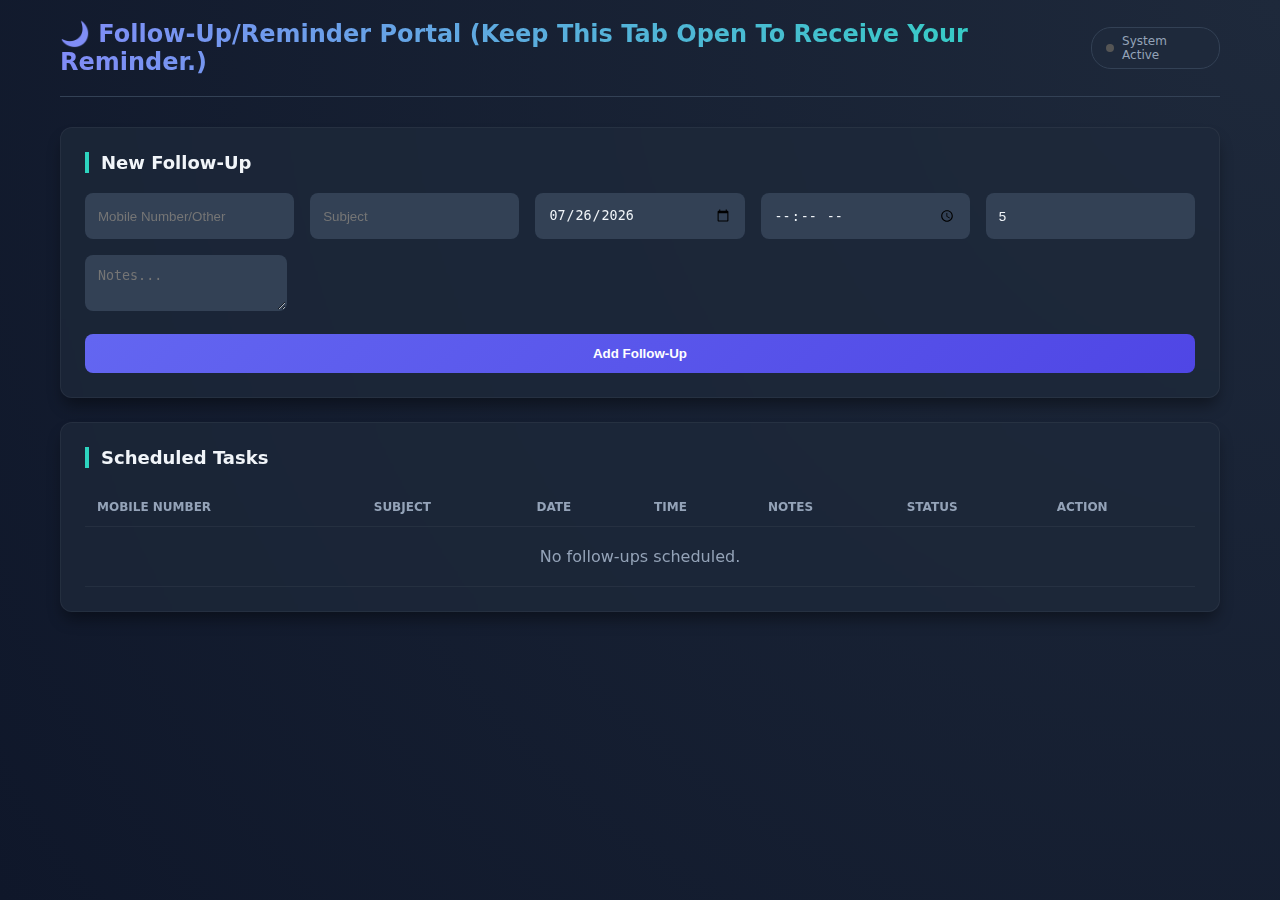
<file: followup/index.html>
<!DOCTYPE html>
<html lang="en">
<head>
  <meta charset="UTF-8" />
  <meta name="viewport" content="width=device-width, initial-scale=1.0">
  <title>Follow-Up Portal</title>

  <style>
    :root {
      --bg-body: #0f172a;
      --bg-card: #1e293b;
      --bg-input: #334155;
      --primary: #6366f1;
      --accent-ancient: #2dd4bf;
      --accent-glow: rgba(45, 212, 191, 0.2);
      --danger: #ef4444;
      --warn: #f59e0b;
      --success: #22c55e; /* Green for active signal */
      --text-main: #f1f5f9;
      --text-muted: #94a3b8;
      --border: #334155;
      --shadow: 0 10px 15px -3px rgba(0, 0, 0, 0.4);
    }

    * { box-sizing: border-box; margin: 0; padding: 0; }

    body {
      font-family: Inter, system-ui, sans-serif;
      background: radial-gradient(circle at top right, #1e293b, #0f172a);
      color: var(--text-main);
      min-height: 100vh;
      padding-bottom: 40px;
    }

    .container { max-width: 1200px; margin: auto; padding: 20px; }

    header {
      display: flex;
      justify-content: space-between;
      align-items: center;
      margin-bottom: 30px;
      padding-bottom: 20px;
      border-bottom: 1px solid var(--border);
    }

    .brand h1 {
      font-size: 24px;
      font-weight: 700;
      background: linear-gradient(to right, #818cf8, #2dd4bf);
      -webkit-background-clip: text;
      -webkit-text-fill-color: transparent;
      display: flex;
      gap: 10px;
    }

    /* --- STATUS BADGE (GREEN SIGNAL) --- */
    .status-badge {
      display: flex;
      align-items: center;
      gap: 8px;
      font-size: 12px;
      padding: 6px 14px;
      border-radius: 20px;
      background: var(--bg-card);
      border: 1px solid var(--border);
      color: var(--text-muted);
      transition: all 0.3s ease;
    }

    .status-dot {
      width: 8px;
      height: 8px;
      border-radius: 50%;
      background-color: #555; /* Grey when idle */
      box-shadow: 0 0 0 transparent;
      transition: all 0.3s ease;
    }

    /* Active State: Green Signal */
    .status-badge.active {
      border-color: var(--success);
      color: var(--success);
      background: rgba(34, 197, 94, 0.1);
      box-shadow: 0 0 15px rgba(34, 197, 94, 0.3);
    }

    .status-badge.active .status-dot {
      background-color: var(--success);
      box-shadow: 0 0 10px var(--success);
      animation: pulse-green 1.5s infinite;
    }

    @keyframes pulse-green {
      0% { transform: scale(1); opacity: 1; }
      50% { transform: scale(1.5); opacity: 0.5; }
      100% { transform: scale(1); opacity: 1; }
    }

    /* --- CARDS & FORM --- */
    .card {
      background: rgba(30, 41, 59, 0.7);
      backdrop-filter: blur(10px);
      border-radius: 12px;
      padding: 24px;
      box-shadow: var(--shadow);
      margin-bottom: 24px;
      border: 1px solid rgba(255,255,255,0.05);
    }

    h2 {
      font-size: 18px;
      margin-bottom: 20px;
      border-left: 4px solid var(--accent-ancient);
      padding-left: 12px;
    }

    .input-group {
      display: grid;
      grid-template-columns: repeat(auto-fit, minmax(200px, 1fr));
      gap: 16px;
      margin-bottom: 16px;
    }

    .form-control {
      background: var(--bg-input);
      border: 1px solid transparent;
      border-radius: 8px;
      padding: 12px;
      color: var(--text-main);
      outline: none;
      transition: 0.2s;
    }
    
    .form-control:focus {
      border-color: var(--accent-ancient);
    }

    .form-control.full-width { grid-column: 1 / -1; }

    button {
      background: linear-gradient(135deg, var(--primary), #4f46e5);
      border: none;
      color: white;
      padding: 12px;
      border-radius: 8px;
      cursor: pointer;
      font-weight: 600;
      width: 100%;
      transition: opacity 0.2s;
    }

    button:hover { opacity: 0.9; }

    /* --- TABLE --- */
    .table-container {
      overflow-x: auto;
    }

    table { 
      width: 100%; 
      border-collapse: collapse; 
      min-width: 900px; 
    }

    th, td {
      padding: 12px;
      border-bottom: 1px solid rgba(255,255,255,0.05);
      text-align: left;
      vertical-align: middle;
    }

    th { color: var(--text-muted); font-size: 12px; text-transform: uppercase; }
    
    .note-cell {
      max-width: 200px;
      color: var(--text-muted);
      font-size: 13px;
      white-space: nowrap;
      overflow: hidden;
      text-overflow: ellipsis;
    }

    .status-pill {
      padding: 4px 10px;
      border-radius: 12px;
      font-size: 11px;
      font-weight: 700;
      text-transform: uppercase;
    }

    .status-pending { background: rgba(245,158,11,.15); color: var(--warn); }
    .status-done { background: rgba(34,197,94,.15); color: #22c55e; }
    .status-snoozed { background: rgba(99,102,241,.15); color: var(--primary); }

    /* New Button Style for Table Actions */
    .btn-action-done {
      background-color: var(--success);
      color: white;
      border: none;
      padding: 6px 12px;
      border-radius: 6px;
      font-size: 12px;
      cursor: pointer;
      width: auto;
      display: inline-flex;
      align-items: center;
      gap: 4px;
      transition: transform 0.1s;
    }
    
    .btn-action-done:hover {
      background-color: #16a34a;
      transform: scale(1.05);
    }

    /* --- MODAL --- */
    .modal-overlay {
      position: fixed;
      inset: 0;
      background: rgba(2,6,23,.9);
      display: flex;
      align-items: center;
      justify-content: center;
      opacity: 0;
      pointer-events: none;
      transition: .4s;
      z-index: 999;
    }

    .modal-overlay.active {
      opacity: 1;
      pointer-events: auto;
    }

    .modal-box {
      background: linear-gradient(145deg,#1e293b,#0f172a);
      border: 1px solid var(--accent-ancient);
      padding: 40px;
      border-radius: 24px;
      text-align: center;
      box-shadow: 0 0 30px rgba(45,212,191,.2);
      width: 90%;
      max-width: 450px;
    }

    .alarm-icon {
      font-size: 64px;
      margin-bottom: 20px;
      display: block;
      animation: float 3s ease-in-out infinite;
    }

    .modal-actions {
      display: flex;
      gap: 12px;
      justify-content: center;
      margin-top: 20px;
    }

    .btn-snooze {
      background: transparent;
      border: 1px solid var(--border);
      color: var(--text-main);
    }

    .btn-stop {
      background: var(--accent-ancient);
      color: #0f172a;
    }

    @keyframes float {
      50% { transform: translateY(-10px); }
    }
  </style>
</head>

<body>
<div class="container">

<header>
  <div class="brand"><h1>🌙 Follow-Up/Reminder Portal (Keep This Tab Open To Receive Your Reminder.)</h1></div>
  <!-- Green Signal Badge -->
  <div class="status-badge" id="systemStatus">
    <div class="status-dot"></div> System Active
  </div>
</header>

<section class="card">
  <h2>New Follow-Up</h2>
  <form id="followForm">
    <div class="input-group">
      <input id="client" class="form-control" placeholder="Mobile Number/Other" required>
      <input id="subject" class="form-control" placeholder="Subject" required>
      <input id="date" type="date" class="form-control" required>
      <input id="time" type="time" class="form-control" required>
      <input id="snoozeMins" type="number" class="form-control" value="5" min="1">
    </div>
    <textarea id="notes" class="form-control full-width" rows="2" placeholder="Notes..."></textarea>
    <br><br>
    <button>Add Follow-Up</button>
  </form>
</section>

<section class="card">
  <h2>Scheduled Tasks</h2>
  <div class="table-container">
    <table>
      <thead>
        <tr>
          <th>Mobile Number</th>
          <th>Subject</th>
          <th>Date</th>
          <th>Time</th>
          <th>Notes</th>
          <th>Status</th>
          <th>Action</th> <!-- New Action Column -->
        </tr>
      </thead>
      <tbody id="tableBody"></tbody>
    </table>
  </div>
</section>

</div>

<!-- MODAL -->
<div class="modal-overlay" id="alarmModal">
  <div class="modal-box">
    <div class="alarm-icon">🌕</div>
    <h3 id="alarmMessage" style="margin-bottom: 10px; font-size: 20px;">Reminder</h3>
    <p id="alarmNotes" style="color: var(--text-muted); font-size: 14px; margin-bottom: 20px;"></p>
    <div class="modal-actions">
      <button class="btn-snooze" id="btnSnooze">Snooze</button>
      <button class="btn-stop" id="btnStop">Mark Done</button>
    </div>
  </div>
</div>

<!-- 🔔 ONE-SHOT TING SOUND -->
<audio id="tingSound" preload="auto">
  <source src="Test Ringtone.mp3">
</audio>

<!-- 🎵 LOOPING AMBIENT SOUND -->
<audio id="alarmSound" loop preload="auto">
  <source src="Test Ringtone.mp3">
</audio>

<script>
// Initialize data
let followUps = JSON.parse(localStorage.getItem("moon_v2") || "[]");
let currentId = null;

// DOM Elements
const tableBody = document.getElementById("tableBody");
const alarmModal = document.getElementById("alarmModal");
const alarmMessage = document.getElementById("alarmMessage");
const alarmNotes = document.getElementById("alarmNotes");
const alarmSound = document.getElementById("alarmSound");
const tingSound = document.getElementById("tingSound");
const systemStatus = document.getElementById("systemStatus");

// Set default date to today
document.getElementById("date").valueAsDate = new Date();

function render() {
  tableBody.innerHTML = "";
  
  if (followUps.length === 0) {
    tableBody.innerHTML = "<tr><td colspan='7' style='text-align:center; padding: 20px; color: var(--text-muted);'>No follow-ups scheduled.</td></tr>";
  } else {
    followUps.forEach(f => {
      // Handle empty notes display
      const notesDisplay = f.notes ? `<span title="${f.notes}">${f.notes}</span>` : "-";
      
      // Determine Action Cell Content
      let actionHtml = `<span style="color: var(--text-muted); font-size: 12px;">-</span>`;
      
      if (f.status === 'pending') {
        // Only show "Done" button if status is pending
        actionHtml = `<button class="btn-action-done" onclick="manualComplete(${f.id})">✔ Done</button>`;
      }

      tableBody.innerHTML += `
        <tr>
          <td style="font-weight: 600;">${f.client}</td>
          <td>${f.subject}</td>
          <td>${f.date}</td>
          <td>${f.time}</td>
          <td class="note-cell">${notesDisplay}</td>
          <td><span class="status-pill status-${f.status}">${f.status}</span></td>
          <td>${actionHtml}</td>
        </tr>`;
    });
  }
  
  localStorage.setItem("moon_v2", JSON.stringify(followUps));
}

// Add New Item
document.getElementById("followForm").onsubmit = function(e) {
  e.preventDefault();
  
  const client = document.getElementById("client").value;
  const subject = document.getElementById("subject").value;
  const date = document.getElementById("date").value;
  const time = document.getElementById("time").value;
  const snooze = document.getElementById("snoozeMins").value;
  const notes = document.getElementById("notes").value;

  followUps.push({
    id: Date.now(),
    client,
    subject,
    date,
    time,
    snooze: +snooze,
    notes,
    status: "pending",
    rung: false
  });
  
  render();
  e.target.reset();
  document.getElementById("date").valueAsDate = new Date(); // Reset date
};

// Manual Complete from Table
window.manualComplete = function(id) {
  let item = followUps.find(f => f.id === id);
  if (item) {
    item.status = "done";
    render();
  }
}

function trigger(item) {
  currentId = item.id;
  item.rung = true;

  alarmMessage.textContent = `Follow up: ${item.client}`;
  alarmNotes.textContent = item.notes ? `Notes: ${item.notes}` : "";
  
  alarmModal.classList.add("active");
  systemStatus.classList.add("active"); // Triggers Green Signal

  // 🔔 TING
  tingSound.currentTime = 0;
  tingSound.play().catch(e => console.log("Ting blocked", e));

  // 🎵 LOOP
  alarmSound.currentTime = 0;
  alarmSound.play().catch(e => console.log("Loop blocked", e));
}

function stopAlarm() {
  // Stop both sounds immediately
  alarmSound.pause();
  alarmSound.currentTime = 0;
  tingSound.pause();
  tingSound.currentTime = 0;
  
  alarmModal.classList.remove("active");
  systemStatus.classList.remove("active"); // Back to Grey

  const item = followUps.find(f => f.id === currentId);
  if (item) item.status = "done";
  
  currentId = null;
  render();
}

function snoozeAlarm() {
  let f = followUps.find(x => x.id === currentId);
  if (f) {
    let d = new Date();
    d.setMinutes(d.getMinutes() + f.snooze);
    f.date = d.toISOString().slice(0, 10);
    f.time = d.toTimeString().slice(0, 5);
    f.rung = false;
    f.status = "snoozed";
  }
  stopAlarm(); // Use stopAlarm to clear audio/UI
}

// Event Listeners
document.getElementById("btnStop").addEventListener("click", stopAlarm);
document.getElementById("btnSnooze").addEventListener("click", snoozeAlarm);

// Timer Loop
setInterval(() => {
  let now = new Date();
  followUps.forEach(f => {
    if (!f.rung && f.status !== "done") {
      if (now >= new Date(f.date + "T" + f.time)) {
        trigger(f);
      }
    }
  });
}, 1000);

// Initial Render
render();
</script>
</body>
</html>
</file>
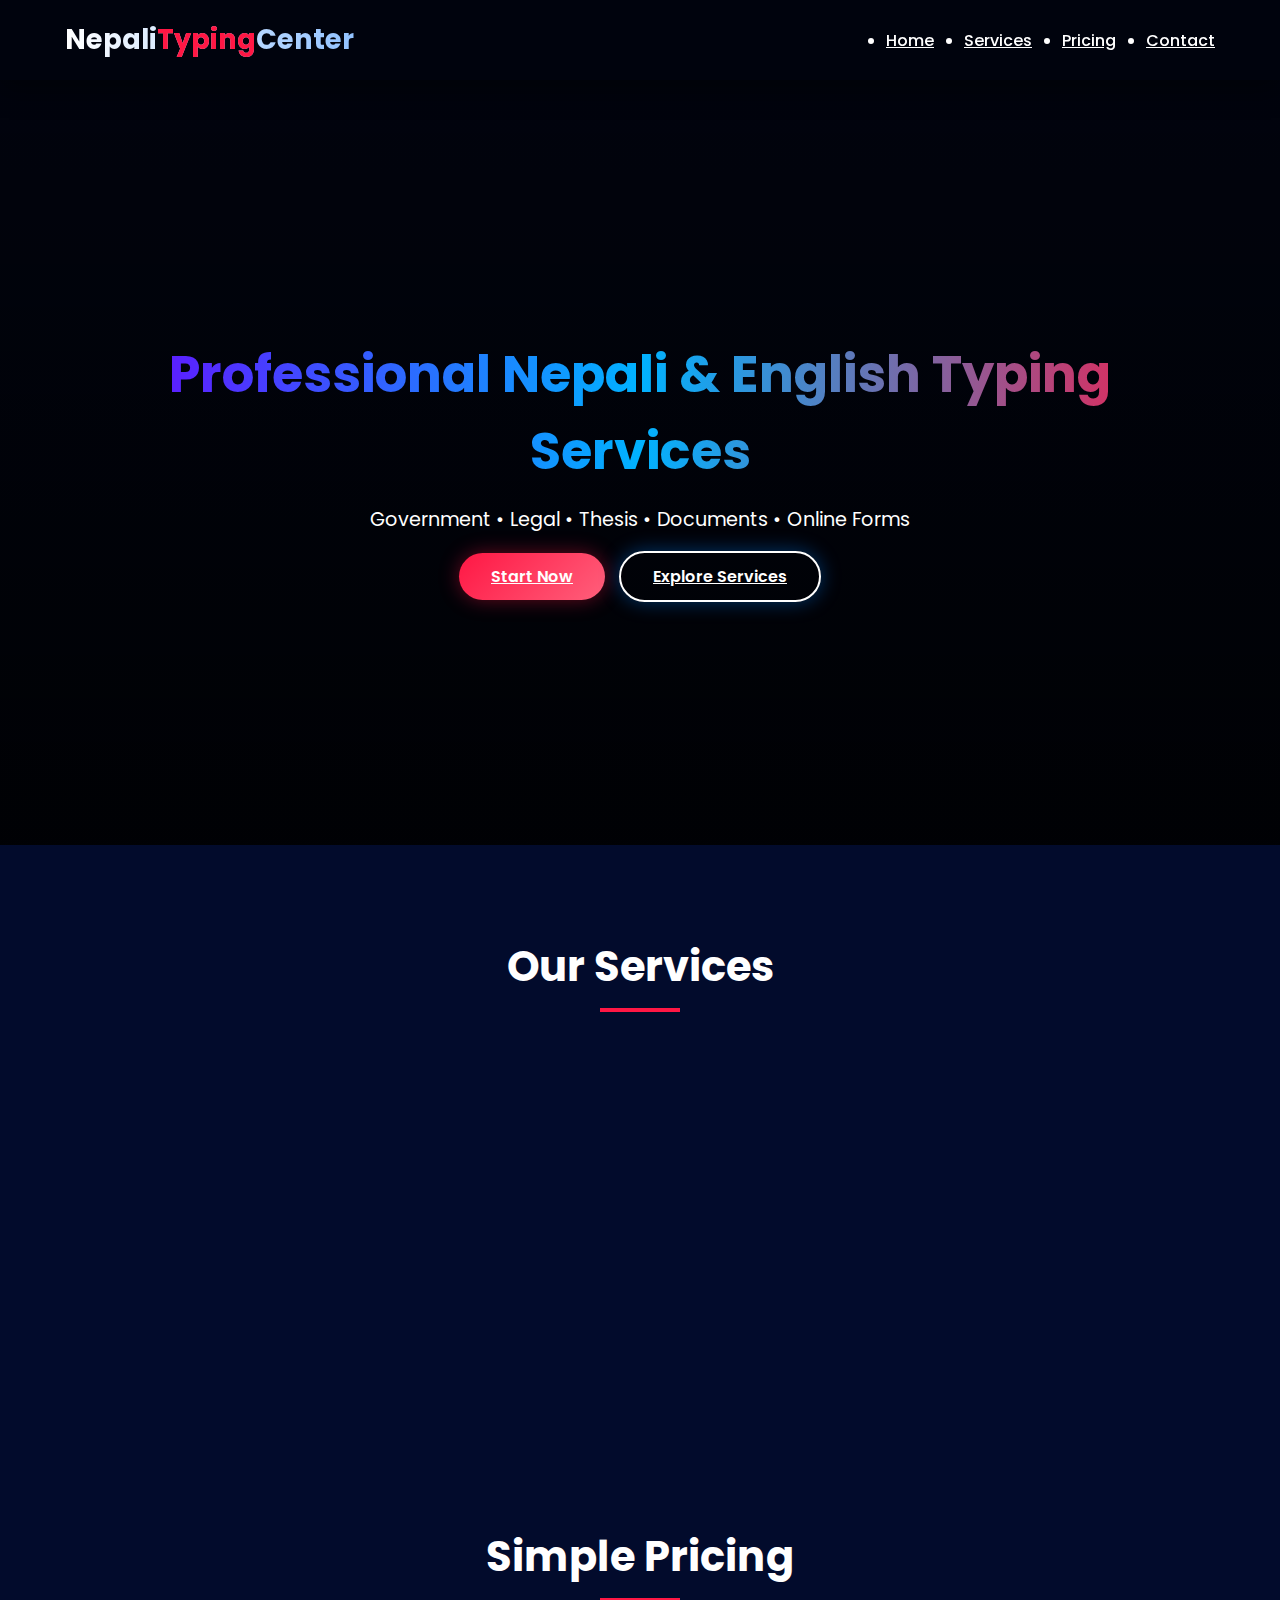
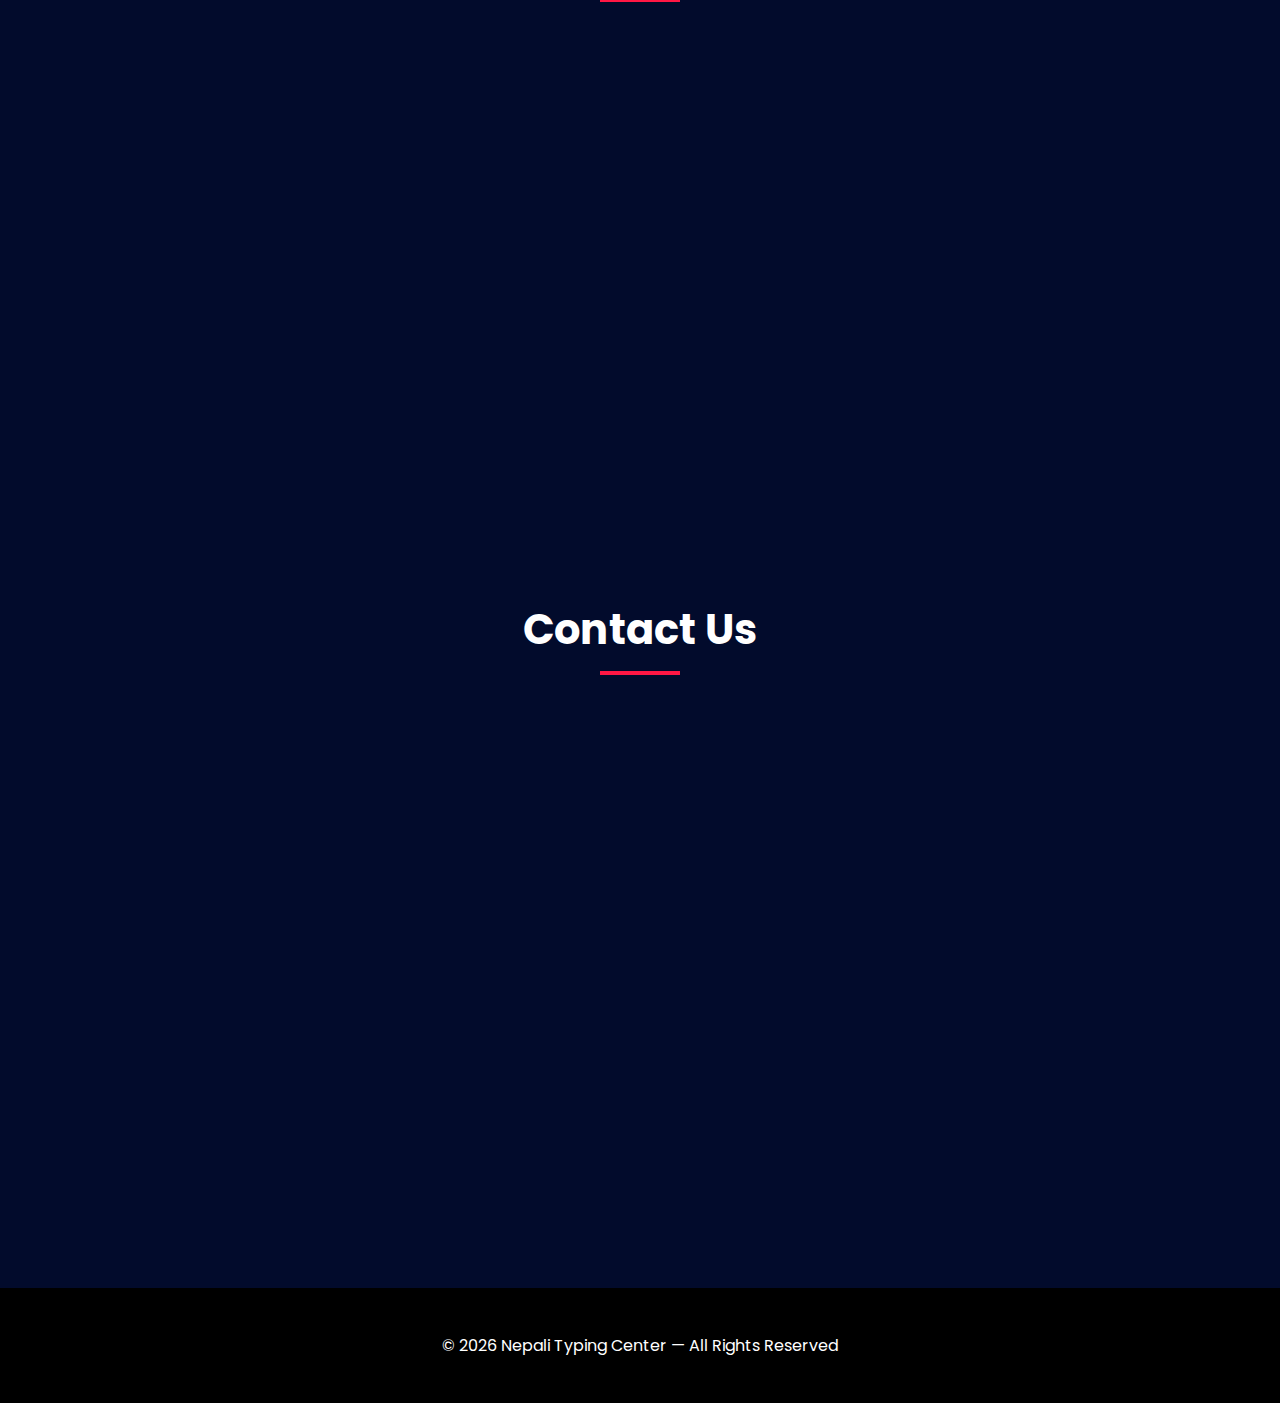
<file: nepalitypingcenter/index.html>
<!DOCTYPE html>
<html lang="en">
<head>
<meta charset="UTF-8">
<meta name="viewport" content="width=device-width, initial-scale=1.0">
<title>Nepali Typing Center</title>

<link href="https://fonts.googleapis.com/css2?family=Poppins:wght@300;400;600;700&display=swap" rel="stylesheet">
<link rel="stylesheet" href="https://cdnjs.cloudflare.com/ajax/libs/font-awesome/6.4.0/css/all.min.css">

<!-- SEO -->
<meta name="description" content="Fast & Accurate Nepali & English typing, PDF to Word, Thesis Typing, and Form Filling services in Nepal.">
<meta name="keywords" content="Nepali typing, Unicode typing, typing service Nepal, PDF to Word Nepal, thesis typing Nepal, government form typing, PDF to Word, typing, Near Me, Nepali typing center">
<meta name="author" content="Nepali Typing Center">

<style>
:root{
--primary:#0057ff;
--accent:#ff1744;
--glass:rgba(255,255,255,.08); /* Slightly more transparent */
--shadow:0 25px 50px rgba(0,0,0,.15);
--hover-glow:0 0 30px rgba(0,87,255,.6);
}

/* RESET */
*{margin:0;padding:0;box-sizing:border-box;}
body{
font-family:'Poppins',sans-serif;
background:#020b2c;
color:white;
overflow-x:hidden;
}

/* HEADER */
header{
position:sticky;top:0;z-index:1000;
background:rgba(0,0,0,.7);backdrop-filter:blur(12px);
box-shadow:0 10px 25px rgba(0,0,0,.4);
}
.container{max-width:1200px;margin:auto;padding:0 25px;}
nav{display:flex;justify-content:space-between;align-items:center;height:80px;}
.logo{
font-size:1.7rem;font-weight:700;
background:linear-gradient(90deg,#fff,#91c2ff);
-webkit-background-clip:text;color:transparent;
}
.logo span{color:var(--accent);}
.nav-links{display:flex;gap:30px;}
.nav-links a{color:white;font-weight:500;transition:.3s;}
.nav-links a:hover{color:#91c2ff;}
.mobile-menu-btn{display:none;color:white;font-size:1.7rem;cursor:pointer;}

/* HERO */
#hero{
height:85vh;display:flex;align-items:center;text-align:center;
/* Using a generic dark background since local file won't load */
background: linear-gradient(rgba(0,0,0,0.7), rgba(0,0,0,0.9)), url('https://picsum.photos/seed/tech/1920/1080') center/cover no-repeat;
position:relative;
}
.hero-content{position:relative;z-index:2;}
.hero-content h1{
font-size:3.2rem;background:linear-gradient(90deg,#6e00ff,#00b2ff,#ff1744);
-webkit-background-clip:text;color:transparent;
animation:titleGlow 6s infinite alternate;
}
@keyframes titleGlow{0%{letter-spacing:0px;}100%{letter-spacing:1.5px;}}
.hero-content p{font-size:1.2rem;opacity:1;margin:15px 0 30px;color:white;}
.btn{
padding:12px 32px;border-radius:999px;border:none;cursor:pointer;font-weight:600;
background:linear-gradient(135deg,#0057ff,#6e00ff);color:white;
box-shadow:0 0 20px rgba(0,132,255,.4);transition:.4s;
}
.btn:hover{
transform:translateY(-3px) scale(1.03);
box-shadow:0 0 35px rgba(0,132,255,.7);
}
.btn-secondary{
background:linear-gradient(135deg,#ff1744,#ff5f7b);
box-shadow:0 0 20px rgba(255,23,68,.4);
}

/* SECTIONS */
section{padding:90px 0;}
.section-title{text-align:center;margin-bottom:60px;}
.section-title h2{font-size:2.6rem;color:white;}
.section-title span{display:block;width:80px;height:4px;background:var(--accent);margin:10px auto;}

/* GLASS CARD */
.glass{
background:var(--glass);
backdrop-filter:blur(12px);
border-radius:18px;
border:1px solid rgba(255,255,255,.15);
box-shadow:var(--shadow);
transition:transform 0.3s, box-shadow 0.3s;
}

/* SERVICES */
.services-grid{
display:grid;
grid-template-columns:repeat(auto-fit,minmax(300px,1fr));
gap:30px;
}
.service-card{padding:45px 35px;text-align:center;color:white;position:relative;overflow:hidden;transition:.4s;}
.service-card:hover{transform:translateY(-10px) scale(1.02);}
.service-card::after{content:"";position:absolute;inset:0;background:linear-gradient(120deg,rgba(0,89,255,.2),rgba(255,23,68,.2));opacity:0;transition:.4s;}
.service-card:hover::after{opacity:1;}
.service-icon{font-size:3.2rem;color:var(--accent);margin-bottom:15px;}
.service-card h3{color:white;font-size:1.4rem;margin-bottom:5px;}
.service-card p{color:white;}

/* PRICING CARDS */
.pricing-grid{
display:grid;
grid-template-columns:repeat(auto-fit,minmax(280px,1fr));
gap:30px;
}
.price-card{
padding:45px;text-align:center;background:rgba(255,255,255,0.05);
border-radius:20px;backdrop-filter:blur(15px);
border:1px solid rgba(255,255,255,.15);
box-shadow:0 10px 30px rgba(0,0,0,0.2);
transition:all 0.3s ease;color:white;
}
.price-card:hover{
transform:translateY(-10px) scale(1.03);
box-shadow:0 0 35px rgba(0,132,255,.6);
}
.price-card h3{font-size:1.8rem;color:white;margin-bottom:15px;}
.price{font-size:2rem;color:white;margin:15px 0;}
.features-list{list-style:none;text-align:left;margin:20px 0;padding:0;}
.features-list li{margin:12px 0;font-size:0.95rem;color:white;display:flex;align-items:center;gap:10px;}
.features-list i{color:var(--accent);}
.price-card .btn{margin-top:15px;width:100%;padding:10px;}

/* CONTACT SECTION - FIXED ALIGNMENT */
#contact{background:#020b2c;padding:90px 0;}
.contact-wrapper{
display:flex;
justify-content:center; /* Centers the card horizontally */
align-items:center;     /* Centers content vertically */
flex-wrap:wrap;
gap:40px;
}

.contact-card{
/* Fixed sizing and structure */
width: 100%;
max-width: 450px;
background:rgba(255,255,255,0.05);
backdrop-filter:blur(15px);
border-radius:20px;
padding:50px 40px;
box-shadow:0 10px 30px rgba(0,0,0,0.2);
border:1px solid rgba(255,255,255,.1);
margin: 0 auto; /* Ensures center if alone */
}

.contact-card-header{
text-align: center;
margin-bottom: 40px;
}
.contact-card-header i{
font-size:3rem;color:var(--accent);margin-bottom:15px;
display:block;
}
.contact-card-header h3{
font-size:1.8rem;font-weight:600;color:white;
}

/* The list container */
.contact-items-list{
display: flex;
flex-direction: column;
gap: 25px; /* Space between each item */
}

.contact-item{
display: flex;
align-items: center; /* Vertically centers icon and text */
gap: 20px;          /* Space between icon and text */
}

.contact-icon{
width:55px;
height:55px;
border-radius:50%;
background:var(--primary);
display:flex;
justify-content:center;
align-items:center;
color:white;
font-size:1.4rem;
flex-shrink:0; /* Prevents icon from squishing */
}

.contact-text{
display: flex;
flex-direction: column;
justify-content: center;
}

.contact-text h4{
font-size:1.1rem;
font-weight:600;
color:white;
margin-bottom: 4px;
}
.contact-text p{
font-size:0.95rem;
color:rgba(255,255,255,0.7); /* Slightly lighter for hierarchy */
margin: 0;
}

/* FOOTER */
footer{background:#000;padding:45px 0;text-align:center;color:white;}
.reveal{opacity:0;transform:translateY(40px);transition:.7s;}
.show{opacity:1;transform:translateY(0);}

/* MOBILE */
@media(max-width:768px){
.nav-links{position:absolute;top:80px;right:0;width:100%;background:#000;padding:20px 0;display:none;flex-direction:column;text-align:center;}
.nav-links.active{display:flex;}
.mobile-menu-btn{display:block;}
.hero-content h1{font-size:2.4rem;}
.price-card{max-width:90%;margin:auto;margin-bottom:20px;}
.contact-card{padding: 30px;}
.contact-item { gap: 15px; }
.contact-icon { width: 45px; height: 45px; font-size: 1.2rem; }
}
</style>
</head>
<body>

<header>
<div class="container">
<nav>
<a class="logo">Nepali<span>Typing</span>Center</a>
<ul class="nav-links">
<li><a href="#hero">Home</a></li>
<li><a href="#services">Services</a></li>
<li><a href="#pricing">Pricing</a></li>
<li><a href="#contact">Contact</a></li>
</ul>
<div class="mobile-menu-btn"><i class="fa fa-bars"></i></div>
</nav>
</div>
</header>

<!-- HERO -->
<section id="hero">
<div class="container hero-content">
<h1>Professional Nepali & English Typing Services</h1>
<p>Government • Legal • Thesis • Documents • Online Forms</p>

<a href="#contact" class="btn btn-secondary">Start Now</a>
<a href="#services" class="btn" style="margin-left:10px;border:2px solid white;background:transparent;">Explore Services</a>
</div>
</section>

<!-- SERVICES -->
<section id="services">
<div class="container">
<div class="section-title">
<h2>Our Services</h2><span></span>
</div>

<div class="services-grid">
<div class="service-card glass reveal">
<div class="service-icon"><i class="fas fa-keyboard"></i></div>
<h3>Nepali & English Typing</h3>
<p>Fast & accurate typing for official and personal documents.</p>
</div>

<div class="service-card glass reveal">
<div class="service-icon"><i class="fas fa-file-pdf"></i></div>
<h3>PDF to Word</h3>
<p>Edit scanned & locked PDF documents easily.</p>
</div>

<div class="service-card glass reveal">
<div class="service-icon"><i class="fas fa-id-card"></i></div>
<h3>Form Filling</h3>
<p>Driving License, NID, and Online Applications.</p>
</div>
</div>
</div>
</section>

<!-- PRICING -->
<section id="pricing">
<div class="container">
<div class="section-title">
<h2>Simple Pricing</h2><span></span>
</div>

<div class="pricing-grid">
<div class="price-card glass reveal">
<h3>Standard</h3>
<div class="price">Rs. 95/page</div>
<ul class="features-list">
<li><i class="fa fa-check"></i> English Typing</li>
<li><i class="fa fa-check"></i> Basic Formatting</li>
<li><i class="fa fa-check"></i> 24hr Delivery</li>
</ul>
<a href="#contact" class="btn">Choose Plan</a>
</div>

<div class="price-card featured glass reveal">
<h3>Premium</h3>
<div class="price">Rs. 500/page</div>
<ul class="features-list">
<li><i class="fa fa-check"></i> Nepali Unicode / Preeti</li>
<li><i class="fa fa-check"></i> Complex Formatting</li>
<li><i class="fa fa-check"></i> Express Delivery</li>
</ul>
<a href="#contact" class="btn btn-secondary">Choose Plan</a>
</div>

<div class="price-card glass reveal">
<h3>Thesis / Project</h3>
<div class="price">Negotiable</div>
<ul class="features-list">
<li><i class="fa fa-check"></i> Full Project Typing</li>
<li><i class="fa fa-check"></i> Cover Design</li>
<li><i class="fa fa-check"></i> Print Ready</li>
</ul>
<a href="#contact" class="btn">Contact Us</a>
</div>
</div>
</div>
</section>

<!-- CONTACT -->
<section id="contact">
<div class="container">
<div class="section-title">
<h2>Contact Us</h2><span></span>
</div>

<div class="contact-wrapper reveal">
<div class="contact-card glass">
<div class="contact-card-header">
<i class="fas fa-address-book"></i>
<h3>Nepali Typing Center</h3>
</div>

<!-- Fixed Structure for Proper Alignment -->
<div class="contact-items-list">
<div class="contact-item">
<div class="contact-icon"><i class="fas fa-phone-alt"></i></div>
<div class="contact-text">
<h4>Phone</h4>
<p>+977 9851359109</p>
</div>
</div>

<div class="contact-item">
<div class="contact-icon"><i class="fas fa-envelope"></i></div>
<div class="contact-text">
<h4>Email</h4>
<p>nepalitypingcenter@gmail.com</p>
</div>
</div>

<div class="contact-item">
<div class="contact-icon"><i class="fas fa-map-marker-alt"></i></div>
<div class="contact-text">
<h4>Location</h4>
<p>Kathmandu, Nepal</p>
</div>
</div>
</div>

</div>
</div>
</section>

<footer>
<p>© 2026 Nepali Typing Center — All Rights Reserved</p>
</footer>

<script>
// Mobile Menu
const btn=document.querySelector(".mobile-menu-btn");
const nav=document.querySelector(".nav-links");
btn.addEventListener("click",()=>nav.classList.toggle("active"));

// Scroll Reveal
const observer=new IntersectionObserver(entries=>{
entries.forEach(e=>{if(e.isIntersecting)e.target.classList.add("show");});
});
document.querySelectorAll(".reveal").forEach(el=>observer.observe(el));
</script>

</body>
</html>
</file>
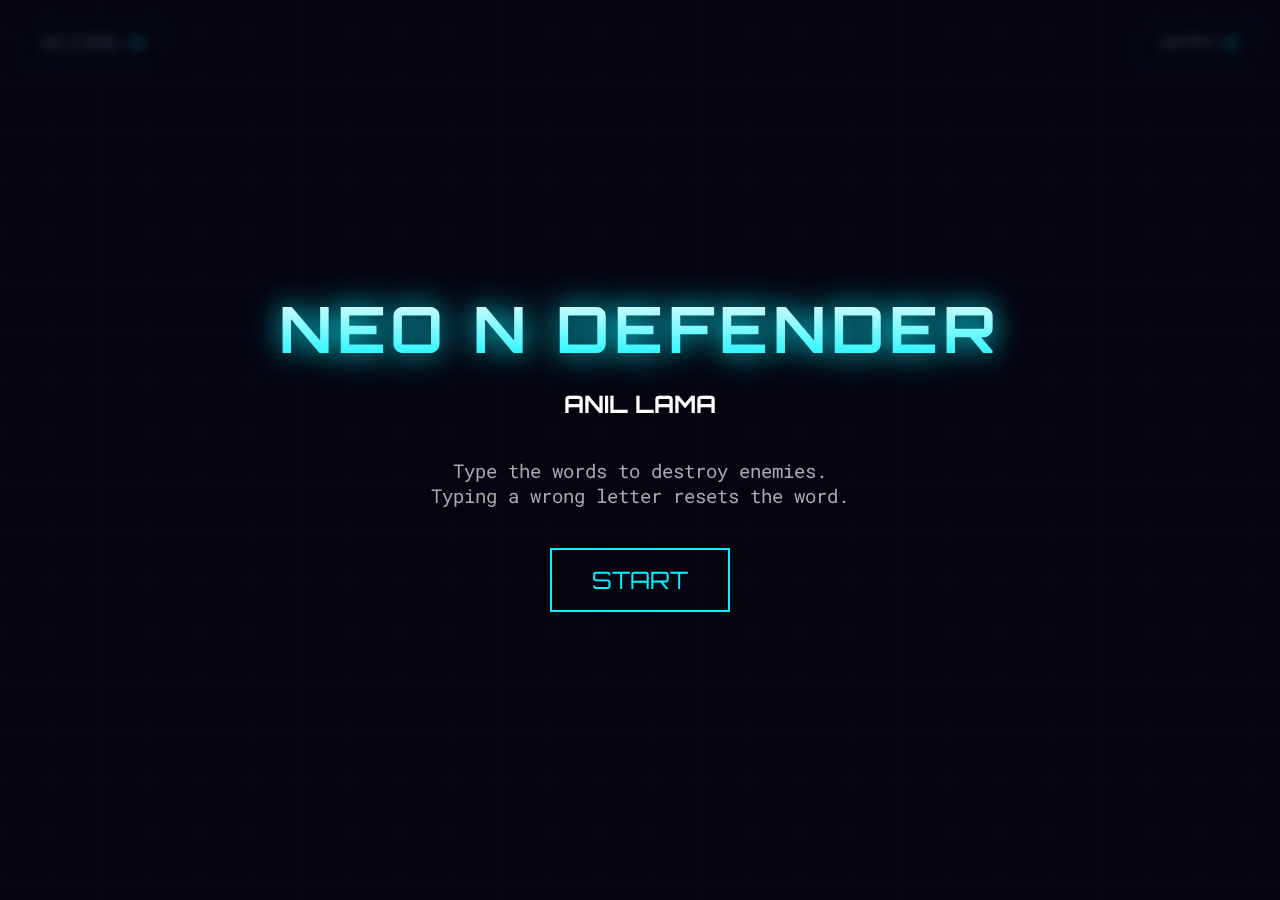
<file: Typing-Game/index.html>
<!DOCTYPE html>
<html lang="en">
<head>
    <meta charset="UTF-8">
    <meta name="viewport" content="width=device-width, initial-scale=1.0">
    <title>Neon Type Defender - 3D Typing Shooter</title>
    <style>
        @import url('https://fonts.googleapis.com/css2?family=Orbitron:wght@400;700;900&family=Roboto+Mono:wght@400;700&display=swap');

        :root {
            --primary: #00f3ff;
            --danger: #ff0055;
            --success: #00ff66;
            --bg: #050510;
            --ui-font: 'Orbitron', sans-serif;
            --type-font: 'Roboto Mono', monospace;
        }

        body {
            margin: 0;
            overflow: hidden;
            background-color: var(--bg);
            color: white;
            font-family: var(--ui-font);
            user-select: none;
        }

        #game-container {
            position: relative;
            width: 100vw;
            height: 100vh;
        }

        canvas {
            display: block;
            width: 100%;
            height: 100%;
        }

        .ui-layer {
            position: absolute;
            pointer-events: none;
            width: 100%;
            height: 100%;
            top: 0;
            left: 0;
            display: flex;
            flex-direction: column;
            justify-content: space-between;
            padding: 20px;
            box-sizing: border-box;
        }

        .hud-top {
            display: flex;
            justify-content: space-between;
            font-size: 1.2rem;
            text-shadow: 0 0 10px var(--primary);
        }

        .hud-stat {
            background: rgba(0, 0, 0, 0.6);
            padding: 10px 20px;
            border: 1px solid var(--primary);
            border-radius: 4px;
            clip-path: polygon(10% 0, 100% 0, 100% 70%, 90% 100%, 0 100%, 0 30%);
        }

        .hud-stat span {
            color: var(--primary);
            font-weight: bold;
        }

        .hud-combo {
            text-align: center;
            color: var(--success);
            font-size: 1.5rem;
            text-shadow: 0 0 20px var(--success);
            opacity: 0;
            transition: opacity 0.2s, transform 0.1s;
        }

        .modal {
            position: absolute;
            top: 0;
            left: 0;
            width: 100%;
            height: 100%;
            background: rgba(5, 5, 16, 0.85);
            backdrop-filter: blur(5px);
            display: flex;
            flex-direction: column;
            justify-content: center;
            align-items: center;
            z-index: 10;
            pointer-events: auto;
            transition: opacity 0.3s;
        }

        .hidden {
            opacity: 0;
            pointer-events: none;
        }

        h1 {
            font-size: 4rem;
            margin: 0;
            background: linear-gradient(to bottom, #fff, var(--primary));
            -webkit-background-clip: text;
            -webkit-text-fill-color: transparent;
            text-transform: uppercase;
            letter-spacing: 5px;
            filter: drop-shadow(0 0 15px var(--primary));
            text-align: center;
        }

        p.subtitle {
            font-family: var(--type-font);
            color: #aaa;
            font-size: 1.2rem;
            margin-bottom: 40px;
            text-align: center;
            max-width: 600px;
        }

        .btn {
            background: transparent;
            color: var(--primary);
            border: 2px solid var(--primary);
            padding: 15px 40px;
            font-size: 1.5rem;
            font-family: var(--ui-font);
            text-transform: uppercase;
            cursor: pointer;
            transition: all 0.3s;
            position: relative;
            overflow: hidden;
        }

        .btn:hover {
            background: var(--primary);
            color: #000;
            box-shadow: 0 0 30px var(--primary);
        }

        .stats-grid {
            display: grid;
            grid-template-columns: repeat(2, 1fr);
            gap: 20px;
            margin-bottom: 30px;
            text-align: left;
        }

        .stat-box {
            border-left: 4px solid var(--danger);
            padding-left: 15px;
        }
        
        .stat-label { font-size: 0.8rem; color: #888; }
        .stat-value { font-size: 1.5rem; font-weight: bold; }

    </style>
</head>
<body>

<div id="game-container">
    <canvas id="gameCanvas"></canvas>

    <div class="ui-layer" id="hud">
        <div class="hud-top">
            <div class="hud-stat">SCORE: <span id="scoreDisplay">0</span></div>
            <div class="hud-stat">WPM: <span id="wpmDisplay">0</span></div>
        </div>
        <div class="hud-combo" id="comboDisplay">COMBO x1</div>
    </div>

    <div class="modal" id="startScreen">
        <h1>NEO	N DEFENDER</h1>
<h2>ANIL LAMA</h2>
        <p class="subtitle">Type the words to destroy enemies.<br>Typing a wrong letter resets the word.</p>
        <button class="btn" onclick="game.start()">START</button>
    </div>

    <div class="modal hidden" id="gameOverScreen">
        <h1 style="color: var(--danger); -webkit-text-fill-color: var(--danger);">MISSION FAILED</h1>
        <div class="stats-grid">
            <div class="stat-box">
                <div class="stat-label">FINAL SCORE</div>
                <div class="stat-value" id="finalScore">0</div>
            </div>
            <div class="stat-box">
                <div class="stat-label">MAX WPM</div>
                <div class="stat-value" id="finalWpm">0</div>
            </div>
            <div class="stat-box">
                <div class="stat-label">ACCURACY</div>
                <div class="stat-value" id="finalAcc">0%</div>
            </div>
            <div class="stat-box">
                <div class="stat-label">WORDS DESTROYED</div>
                <div class="stat-value" id="finalWords">0</div>
            </div>
        </div>
        <button class="btn" onclick="game.restart()">Reboot System</button>
    </div>
</div>

<script>
const AudioSys = {
    ctx: null,
    init() {
        if (!this.ctx) {
            this.ctx = new (window.AudioContext || window.webkitAudioContext)();
        }
    },
    playTone(freq, type, duration, vol = 0.1) {
        if (!this.ctx) return;
        const osc = this.ctx.createOscillator();
        const gain = this.ctx.createGain();
        osc.type = type;
        osc.frequency.setValueAtTime(freq, this.ctx.currentTime);
        gain.gain.setValueAtTime(vol, this.ctx.currentTime);
        gain.gain.exponentialRampToValueAtTime(0.01, this.ctx.currentTime + duration);
        osc.connect(gain);
        gain.connect(this.ctx.destination);
        osc.start();
        osc.stop(this.ctx.currentTime + duration);
    },
    playShoot() {
        if (!this.ctx) return;
        const osc = this.ctx.createOscillator();
        const gain = this.ctx.createGain();
        osc.type = 'sawtooth';
        osc.frequency.setValueAtTime(800, this.ctx.currentTime);
        osc.frequency.exponentialRampToValueAtTime(100, this.ctx.currentTime + 0.15);
        gain.gain.setValueAtTime(0.05, this.ctx.currentTime);
        gain.gain.linearRampToValueAtTime(0, this.ctx.currentTime + 0.15);
        osc.connect(gain);
        gain.connect(this.ctx.destination);
        osc.start();
        osc.stop(this.ctx.currentTime + 0.15);
    },
    playExplosion() {
        if (!this.ctx) return;
        const bufferSize = this.ctx.sampleRate * 0.5;
        const buffer = this.ctx.createBuffer(1, bufferSize, this.ctx.sampleRate);
        const data = buffer.getChannelData(0);
        for (let i = 0; i < bufferSize; i++) {
            data[i] = Math.random() * 2 - 1;
        }
        const noise = this.ctx.createBufferSource();
        noise.buffer = buffer;
        const gain = this.ctx.createGain();
        gain.gain.setValueAtTime(0.2, this.ctx.currentTime);
        gain.gain.exponentialRampToValueAtTime(0.01, this.ctx.currentTime + 0.5);
        noise.connect(gain);
        gain.connect(this.ctx.destination);
        noise.start();
    },
    playKeystroke() {
        this.playTone(1200, 'sine', 0.05, 0.02);
    },
    playError() {
        this.playTone(150, 'sawtooth', 0.2, 0.05);
    }
};

const WORD_LIST = [
    "shell", "alpha", "bravo", "target", "vector", "laser", "shield", "plasma", "orbit", 
    "space", "planet", "meteor", "rocket", "alien", "ufo", "robot", "cyborg",
    "neon", "pulse", "matrix", "data", "link", "node", "grid", "flash", "spark",
    "blast", "fire", "storm", "wind", "rain", "thunder", "light", "dark", "shadow",
    "ghost", "spirit", "soul", "mind", "power", "energy", "force", "speed", "agility",
    "defense", "attack", "strike", "guard", "protect", "save", "rescue", "mission",
    "command", "control", "system", "network", "server", "client", "proxy", "access",
    "denied", "allowed", "secure", "lock", "key", "cipher", "code", "hack", "breach",
    "firewall", "virus", "malware", "spyware", "trojan", "worm", "botnet", "root",
    "kernel", "shell", "bash", "script", "python", "java", "html", "css", "web",
    "internet", "cloud", "server", "database", "query", "select", "insert", "update"
];

class Game {
    constructor() {
        this.canvas = document.getElementById('gameCanvas');
        this.ctx = this.canvas.getContext('2d');
        this.width = this.canvas.width = window.innerWidth;
        this.height = this.canvas.height = window.innerHeight;
        
        this.state = 'MENU';
        this.lastTime = 0;
        
        this.player = new Player(this);
        this.enemies = [];
        this.bullets = [];
        this.particles = [];
        
        this.score = 0;
        this.combo = 0;
        this.startTime = 0;
        this.wordsTyped = 0;
        this.totalKeystrokes = 0;
        this.missedKeystrokes = 0;
        this.difficultyMultiplier = 1;
        
        this.shake = 0;
        this.targetEnemy = null;
        
        this.resize();
        window.addEventListener('resize', () => this.resize());
        document.addEventListener('keydown', (e) => this.handleInput(e));
        
        requestAnimationFrame((t) => this.loop(t));
    }

    resize() {
        this.width = this.canvas.width = window.innerWidth;
        this.height = this.canvas.height = window.innerHeight;
        this.player.y = this.height - 80;
        this.player.x = this.width / 2;
    }

    start() {
        AudioSys.init();
        document.getElementById('startScreen').classList.add('hidden');
        document.getElementById('gameOverScreen').classList.add('hidden');
        
        this.reset();
        this.state = 'PLAYING';
        this.startTime = Date.now();
        this.spawnEnemy();
    }

    restart() {
        this.start();
    }

    reset() {
        this.enemies = [];
        this.bullets = [];
        this.particles = [];
        this.score = 0;
        this.combo = 0;
        this.wordsTyped = 0;
        this.totalKeystrokes = 0;
        this.missedKeystrokes = 0;
        this.difficultyMultiplier = 1;
        this.targetEnemy = null;
        this.updateHUD();
    }

    spawnEnemy() {
        if (this.state !== 'PLAYING') return;
        
        const word = WORD_LIST[Math.floor(Math.random() * WORD_LIST.length)];
        const x = Math.random() * (this.width - 150) + 75;
        const y = -50;
        const speed = (Math.random() * 0.5 + 0.5) * this.difficultyMultiplier;
        const type = Math.random() > 0.8 ? 'ARMORED' : 'NORMAL';
        
        this.enemies.push(new Enemy(x, y, word, speed, type));
        
        const nextSpawn = Math.max(800, 2000 - (this.difficultyMultiplier * 200));
        setTimeout(() => this.spawnEnemy(), nextSpawn);
    }

    handleInput(e) {
        if (this.state !== 'PLAYING') return;
        
        if (e.key.length > 1 && e.key !== 'Backspace' && e.key !== 'Enter') return;
        
        const key = e.key.toLowerCase();
        this.totalKeystrokes++;
        
        let handled = false;

        // 1. If we have a locked target, strictly check the next character
        if (this.targetEnemy && this.enemies.includes(this.targetEnemy)) {
            const nextChar = this.targetEnemy.word[this.targetEnemy.typedIndex];
            
            if (key === nextChar) {
                this.processCorrectHit(this.targetEnemy);
                handled = true;
            } else {
                // Typo on locked target: Reset everything for strictness
                this.missedKeystrokes++;
                this.breakCombo();
                AudioSys.playError();
                this.createFloatingText(this.targetEnemy.x, this.targetEnemy.y - 20, "RESET", "red");
                handled = true;
            }
        } else {
            // 2. No target locked: Find a new word starting with this key
            // We only lock words that are fully reset (typedIndex === 0)
            const match = this.enemies.find(en => en.word.startsWith(key) && en.typedIndex === 0);
            
            if (match) {
                this.targetEnemy = match;
                match.isLocked = true;
                this.processCorrectHit(match);
                handled = true;
            } else {
                // Typo on no target
                this.missedKeystrokes++;
                // Optional: small error sound?
            }
        }
    }

    processCorrectHit(enemy) {
        AudioSys.playKeystroke();
        
        // Shoot bullet
        this.createBullet(this.player.x, this.player.y - 40, enemy.x + (enemy.typedIndex * 12), enemy.y);
        
        enemy.typedIndex++;
        
        if (enemy.typedIndex === enemy.word.length) {
            this.destroyEnemy(enemy);
        }
    }

    destroyEnemy(enemy) {
        this.score += 10 * this.combo * (enemy.type === 'ARMORED' ? 2 : 1);
        this.combo++;
        this.wordsTyped++;
        this.difficultyMultiplier += 0.05;
        
        AudioSys.playExplosion();
        this.createExplosion(enemy.x, enemy.y, enemy.type === 'ARMORED' ? '#ff8800' : '#00f3ff');
        this.shake = 5;
        
        this.enemies = this.enemies.filter(e => e !== enemy);
        if (this.targetEnemy === enemy) this.targetEnemy = null;
        
        this.updateHUD();
        this.animateCombo();
    }

    breakCombo() {
        this.combo = 0;
        this.targetEnemy = null;
        // CRITICAL FIX: Reset progress of ALL enemies to prevent partial locking bug
        this.enemies.forEach(e => {
            e.isLocked = false;
            e.typedIndex = 0; // Force reset
        });
        this.updateHUD();
    }

    createBullet(sx, sy, tx, ty) {
        AudioSys.playShoot();
        this.bullets.push(new Bullet(sx, sy, tx, ty));
    }

    createExplosion(x, y, color) {
        for (let i = 0; i < 20; i++) {
            this.particles.push(new Particle(x, y, color));
        }
    }
    
    createFloatingText(x, y, text, color) {
        // Simplified for this version
    }

    animateCombo() {
        const el = document.getElementById('comboDisplay');
        el.innerText = `COMBO x${this.combo}`;
        el.style.opacity = 1;
        el.style.transform = "scale(1.5)";
        setTimeout(() => {
            el.style.transform = "scale(1)";
            el.style.opacity = this.combo > 1 ? 1 : 0;
        }, 100);
    }

    updateHUD() {
        document.getElementById('scoreDisplay').innerText = this.score;
        document.getElementById('comboDisplay').innerText = `COMBO x${this.combo}`;
        
        const elapsedMin = (Date.now() - this.startTime) / 60000;
        const wpm = elapsedMin > 0 ? Math.floor((this.wordsTyped) / elapsedMin) : 0;
        document.getElementById('wpmDisplay').innerText = wpm;
    }

    gameOver() {
        this.state = 'GAMEOVER';
        const elapsedMin = (Date.now() - this.startTime) / 60000;
        const finalWpm = elapsedMin > 0 ? Math.floor((this.wordsTyped) / elapsedMin) : 0;
        const accuracy = this.totalKeystrokes > 0 
            ? Math.floor(((this.totalKeystrokes - this.missedKeystrokes) / this.totalKeystrokes) * 100) 
            : 0;

        document.getElementById('finalScore').innerText = this.score;
        document.getElementById('finalWpm').innerText = finalWpm;
        document.getElementById('finalAcc').innerText = accuracy + '%';
        document.getElementById('finalWords').innerText = this.wordsTyped;
        
        document.getElementById('gameOverScreen').classList.remove('hidden');
    }

    loop(timestamp) {
        const dt = (timestamp - this.lastTime) / 1000;
        this.lastTime = timestamp;

        this.ctx.fillStyle = 'rgba(5, 5, 16, 0.4)';
        this.ctx.fillRect(0, 0, this.width, this.height);

        this.ctx.save();
        if (this.shake > 0) {
            const sx = (Math.random() - 0.5) * this.shake;
            const sy = (Math.random() - 0.5) * this.shake;
            this.ctx.translate(sx, sy);
            this.shake *= 0.9;
            if (this.shake < 0.5) this.shake = 0;
        }

        this.drawGrid();

        if (this.state === 'PLAYING') {
            this.player.update(dt);
            this.player.draw(this.ctx);

            this.enemies.forEach((enemy, index) => {
                enemy.update(dt);
                enemy.draw(this.ctx);
                
                if (enemy.y > this.height - 50) {
                    this.createExplosion(this.player.x, this.player.y, '#ff0000');
                    this.gameOver();
                }
            });

            this.bullets.forEach((b, i) => {
                b.update(dt);
                b.draw(this.ctx);
                if (b.life <= 0) this.bullets.splice(i, 1);
            });

            this.particles.forEach((p, i) => {
                p.update(dt);
                p.draw(this.ctx);
                if (p.life <= 0) this.particles.splice(i, 1);
            });
            
            if (this.targetEnemy && this.enemies.includes(this.targetEnemy)) {
                this.ctx.beginPath();
                this.ctx.moveTo(this.player.x, this.player.y - 20);
                this.ctx.lineTo(this.targetEnemy.x, this.targetEnemy.y);
                this.ctx.strokeStyle = 'rgba(0, 243, 255, 0.2)';
                this.ctx.lineWidth = 1;
                this.ctx.setLineDash([5, 5]);
                this.ctx.stroke();
                this.ctx.setLineDash([]);
            }
        }

        this.ctx.restore();
        requestAnimationFrame((t) => this.loop(t));
    }

    drawGrid() {
        this.ctx.strokeStyle = 'rgba(0, 243, 255, 0.1)';
        this.ctx.lineWidth = 1;
        for (let x = 0; x <= this.width; x += 50) {
            this.ctx.beginPath();
            this.ctx.moveTo(x, 0);
            this.ctx.lineTo(x, this.height);
            this.ctx.stroke();
        }
        const offset = (Date.now() / 50) % 50;
        for (let y = offset; y <= this.height; y += 50) {
            this.ctx.beginPath();
            this.ctx.moveTo(0, y);
            this.ctx.lineTo(this.width, y);
            this.ctx.stroke();
        }
    }
}

class Player {
    constructor(game) {
        this.game = game;
        this.x = game.width / 2;
        this.y = game.height - 80;
        this.width = 50;
        this.height = 50;
        this.tilt = 0;
    }

    update(dt) {
        this.y = this.game.height - 80 + Math.sin(Date.now() / 500) * 5;
    }

    draw(ctx) {
        ctx.save();
        ctx.translate(this.x, this.y);
        ctx.shadowBlur = 15;
        ctx.shadowColor = 'rgba(0, 243, 255, 0.5)';
        ctx.fillStyle = '#0a1a2a';
        ctx.beginPath();
        ctx.moveTo(0, -30);
        ctx.lineTo(20, 10);
        ctx.lineTo(30, 20);
        ctx.lineTo(-30, 20);
        ctx.lineTo(-20, 10);
        ctx.closePath();
        ctx.fill();
        ctx.strokeStyle = '#00f3ff';
        ctx.lineWidth = 2;
        ctx.stroke();

        ctx.fillStyle = '#00f3ff';
        ctx.beginPath();
        ctx.arc(0, 0, 8, 0, Math.PI * 2);
        ctx.fill();

        ctx.shadowBlur = 20;
        ctx.shadowColor = '#00f3ff';
        ctx.fillStyle = 'rgba(0, 243, 255, 0.8)';
        ctx.beginPath();
        ctx.moveTo(-10, 20);
        ctx.lineTo(0, 35 + Math.random() * 10);
        ctx.lineTo(10, 20);
        ctx.fill();
        ctx.restore();
    }
}

class Enemy {
    constructor(x, y, word, speed, type) {
        this.x = x;
        this.y = y;
        this.word = word;
        this.type = type;
        this.speed = speed;
        this.typedIndex = 0;
        this.isLocked = false;
        this.wobbleOffset = Math.random() * Math.PI * 2;
    }

    update(dt) {
        this.y += this.speed;
        this.wobbleOffset += dt * 2;
    }

    draw(ctx) {
        ctx.save();
        ctx.translate(this.x + (Math.sin(this.wobbleOffset) * 5), this.y);

        const color = this.isLocked ? '#ff0055' : (this.type === 'ARMORED' ? '#ffaa00' : '#ffffff');
        ctx.shadowBlur = this.isLocked ? 20 : 10;
        ctx.shadowColor = color;
        
        ctx.strokeStyle = color;
        ctx.lineWidth = 2;
        ctx.fillStyle = 'rgba(0,0,0,0.5)';

        ctx.beginPath();
        if (this.type === 'ARMORED') {
            ctx.moveTo(0, 20);
            ctx.lineTo(15, -10);
            ctx.lineTo(25, 0); 
            ctx.lineTo(15, 10);
            ctx.lineTo(-15, 10);
            ctx.lineTo(-25, 0);
            ctx.lineTo(-15, -10);
        } else {
            ctx.moveTo(0, 25);
            ctx.lineTo(10, -5);
            ctx.lineTo(20, -10);
            ctx.lineTo(0, -5); 
            ctx.lineTo(-20, -10);
            ctx.lineTo(-10, -5);
        }
        ctx.closePath();
        ctx.fill();
        ctx.stroke();

        ctx.shadowBlur = 0;
        ctx.font = 'bold 20px "Roboto Mono"';
        ctx.textAlign = 'center';
        ctx.textBaseline = 'middle';

        const remainingWord = this.word.substring(this.typedIndex);
        const typedWord = this.word.substring(0, this.typedIndex);
        
        const totalWidth = ctx.measureText(this.word).width;
        const startX = -totalWidth / 2;

        ctx.fillStyle = 'rgba(0, 255, 102, 0.5)';
        ctx.fillText(typedWord, startX + ctx.measureText(typedWord).width/2, -30);

        ctx.fillStyle = this.isLocked ? '#ff0055' : '#fff';
        ctx.fillText(remainingWord, startX + ctx.measureText(typedWord).width + ctx.measureText(remainingWord).width/2, -30);
        
        if (this.isLocked) {
            ctx.beginPath();
            ctx.strokeStyle = '#ff0055';
            ctx.lineWidth = 1;
            ctx.arc(0, 5, 30, 0, Math.PI * 2);
            ctx.stroke();
            
            ctx.beginPath();
            ctx.moveTo(-5, 40);
            ctx.lineTo(5, 40);
            ctx.lineTo(0, 50);
            ctx.fillStyle = '#ff0055';
            ctx.fill();
        }

        ctx.restore();
    }
}

class Bullet {
    constructor(sx, sy, tx, ty) {
        this.x = sx;
        this.y = sy;
        this.tx = tx;
        this.ty = ty;
        this.speed = 1000; 
        const angle = Math.atan2(ty - sy, tx - sx);
        this.vx = Math.cos(angle) * this.speed;
        this.vy = Math.sin(angle) * this.speed;
        this.life = 1.0;
    }

    update(dt) {
        this.x += this.vx * dt;
        this.y += this.vy * dt;
        const dist = Math.hypot(this.x - this.tx, this.y - this.ty);
        if (dist < 50) this.life = 0; 
    }

    draw(ctx) {
        ctx.save();
        ctx.translate(this.x, this.y);
        const angle = Math.atan2(this.vy, this.vx);
        ctx.rotate(angle);
        ctx.fillStyle = '#00f3ff';
        ctx.shadowBlur = 10;
        ctx.shadowColor = '#00f3ff';
        ctx.beginPath();
        ctx.rect(-10, -2, 20, 4);
        ctx.fill();
        ctx.restore();
    }
}

class Particle {
    constructor(x, y, color) {
        this.x = x;
        this.y = y;
        this.color = color;
        const angle = Math.random() * Math.PI * 2;
        const speed = Math.random() * 100 + 50;
        this.vx = Math.cos(angle) * speed;
        this.vy = Math.sin(angle) * speed;
        this.life = 1.0;
        this.decay = Math.random() * 0.02 + 0.01;
    }

    update(dt) {
        this.x += this.vx * dt;
        this.y += this.vy * dt;
        this.life -= this.decay;
    }

    draw(ctx) {
        ctx.globalAlpha = Math.max(0, this.life);
        ctx.fillStyle = this.color;
        ctx.beginPath();
        ctx.arc(this.x, this.y, 3, 0, Math.PI * 2);
        ctx.fill();
        ctx.globalAlpha = 1;
    }
}

const game = new Game();

</script>
</body>
</html>
</file>
